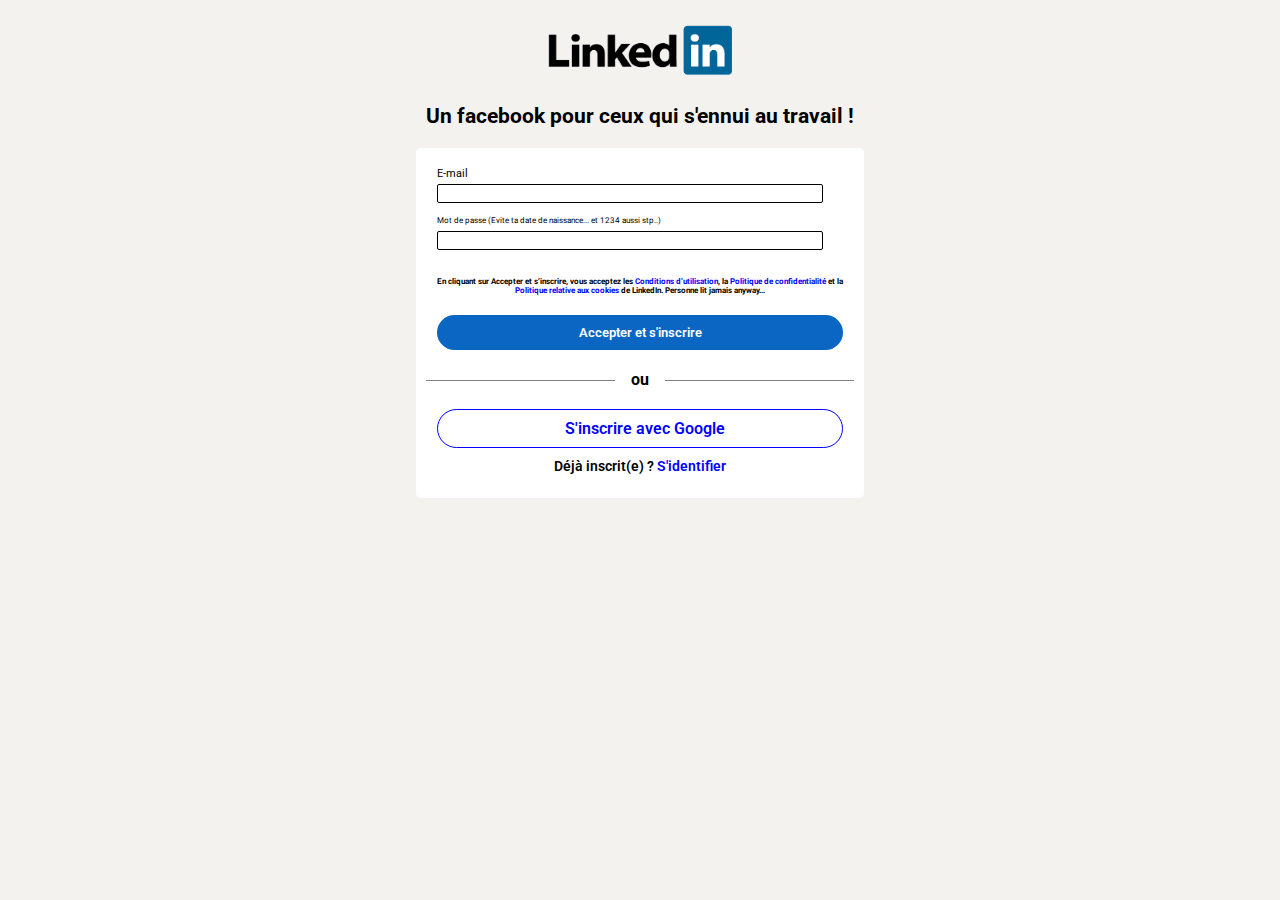
<file: correction/inscription.html>
<!DOCTYPE html>
<html lang="en">
<head>
    <meta charset="UTF-8">
    <meta http-equiv="X-UA-Compatible" content="IE=edge">
    <meta name="viewport" content="width=device-width, initial-scale=1.0">
    <title>Linkedin</title>
    <link rel="stylesheet" href="https://pro.fontawesome.com/releases/v5.10.0/css/all.css" integrity="sha384-AYmEC3Yw5cVb3ZcuHtOA93w35dYTsvhLPVnYs9eStHfGJvOvKxVfELGroGkvsg+p" crossorigin="anonymous"/>
    <link rel="stylesheet" href="styleinscription.css">
    <link rel="preconnect" href="https://fonts.gstatic.com">
    <link href="https://fonts.googleapis.com/css2?family=Roboto:wght@100&display=swap" rel="stylesheet">
</head>
<body>
        <div id="main">
            <div id="logo">
                <img src="Logo-LinkedIn.png" alt="logo linkedin">
            </div>
            <h1>Un facebook pour ceux qui s'ennui au travail !</h1>
            <div id="form">
                <div id="mail">
                    <p>E-mail</p>
                    <input type="mail">
                </div>
                <div id="password">
                    <p>Mot de passe (Evite ta date de naissance... et 1234 aussi stp..)</p>
                    <input type="password">
                </div>
                <h6>En cliquant sur Accepter et s’inscrire, vous acceptez les <a href="#">Conditions d’utilisation</a>, la <a href="">Politique de confidentialité</a> et la <a href="">Politique relative aux cookies</a> de LinkedIn. Personne lit jamais anyway...</h6>
                <input id="valider" type="submit" value="Accepter et s'inscrire"></input>
                <div id="trait"></div>
                <span>ou</span>
                <div id="google"><i class="fab fa-google"></i>    S'inscrire avec Google</div>
                <p id="deja">Déjà inscrit(e) ? <a href="#">S'identifier</a> </p>
            </div>
        </div>
</body>
</html>
</file>
<file: correction/styleinscription.css>
*{
    margin: 0px;
    box-sizing: border-box;
    font-family: 'Roboto', sans-serif;
}
a{
    text-decoration: none;
    color: blue;
}
#main{
    display: flex;
    flex-direction: column;
    justify-content: flex-start;
    align-items: center;
    background-color: #F3F2EF;
    height: 100vh;
    width: 100%;
}
#logo>img{
    height:60px;
}
#logo{
    margin: 20px;
}
#main>h1{
    font-size: 130%;
}
#form{
    display: flex;
    flex-direction: column;
    justify-content: center;
    align-items: center;
    background-color: white;
    width: 35%;
    height: 350px;
    margin: 20px;
    padding: 10px;
    border-radius: 5px;
}
#mail{
    display: flex;
    flex-direction: column;
    justify-content: space-around;
    width: 95%;
    height: 40px;
    font-size: 70%;
    margin: 4px;
}
#mail>input{
    border: 1px black solid;
    border-radius: 2px;
    width: 95%;
}
#password{
    display: flex;
    width: 95%;
    flex-direction: column;
    justify-content: space-around;
    height: 40px;
    font-size: 50%;
    margin: 4px;
}
#password>input{
    border: 1px black solid;
    border-radius: 2px;
    width: 95%;
}
#form>h6{
    margin-top: 20px;
    font-size: 50%;
    text-align: center;
}
#valider{
    border: 0px;
    margin-top: 20px;
    color: white;
    background-color:#0a66c2 ;
    border-radius: 25px;
    font-weight: 600;
    width: 95%;
    padding:10px;
}
#trait{
    width: 100%;
    height: 10px;
    margin-top: 30px;
    border-top: 1px grey solid;
}
#form>span{
    width: 50px;
    background-color: white;
    margin-top: -20px;
    font-weight: bold;
    text-align: center;
}
#google{
    border: 1px blue solid;
    border-radius: 25px;
    width: 95%;
    display: flex;
    justify-content: center;
    align-items: center;
    color: blue;
    padding: 9px;
    margin-top: 20px;
    font-weight: 600;
}
#google>i{
    margin-right: 10px;
    color: rgb(96, 96, 231);
}
#deja{
    font-size: 90%;
    margin: 10px;
    font-weight: 600;
}
</file>
